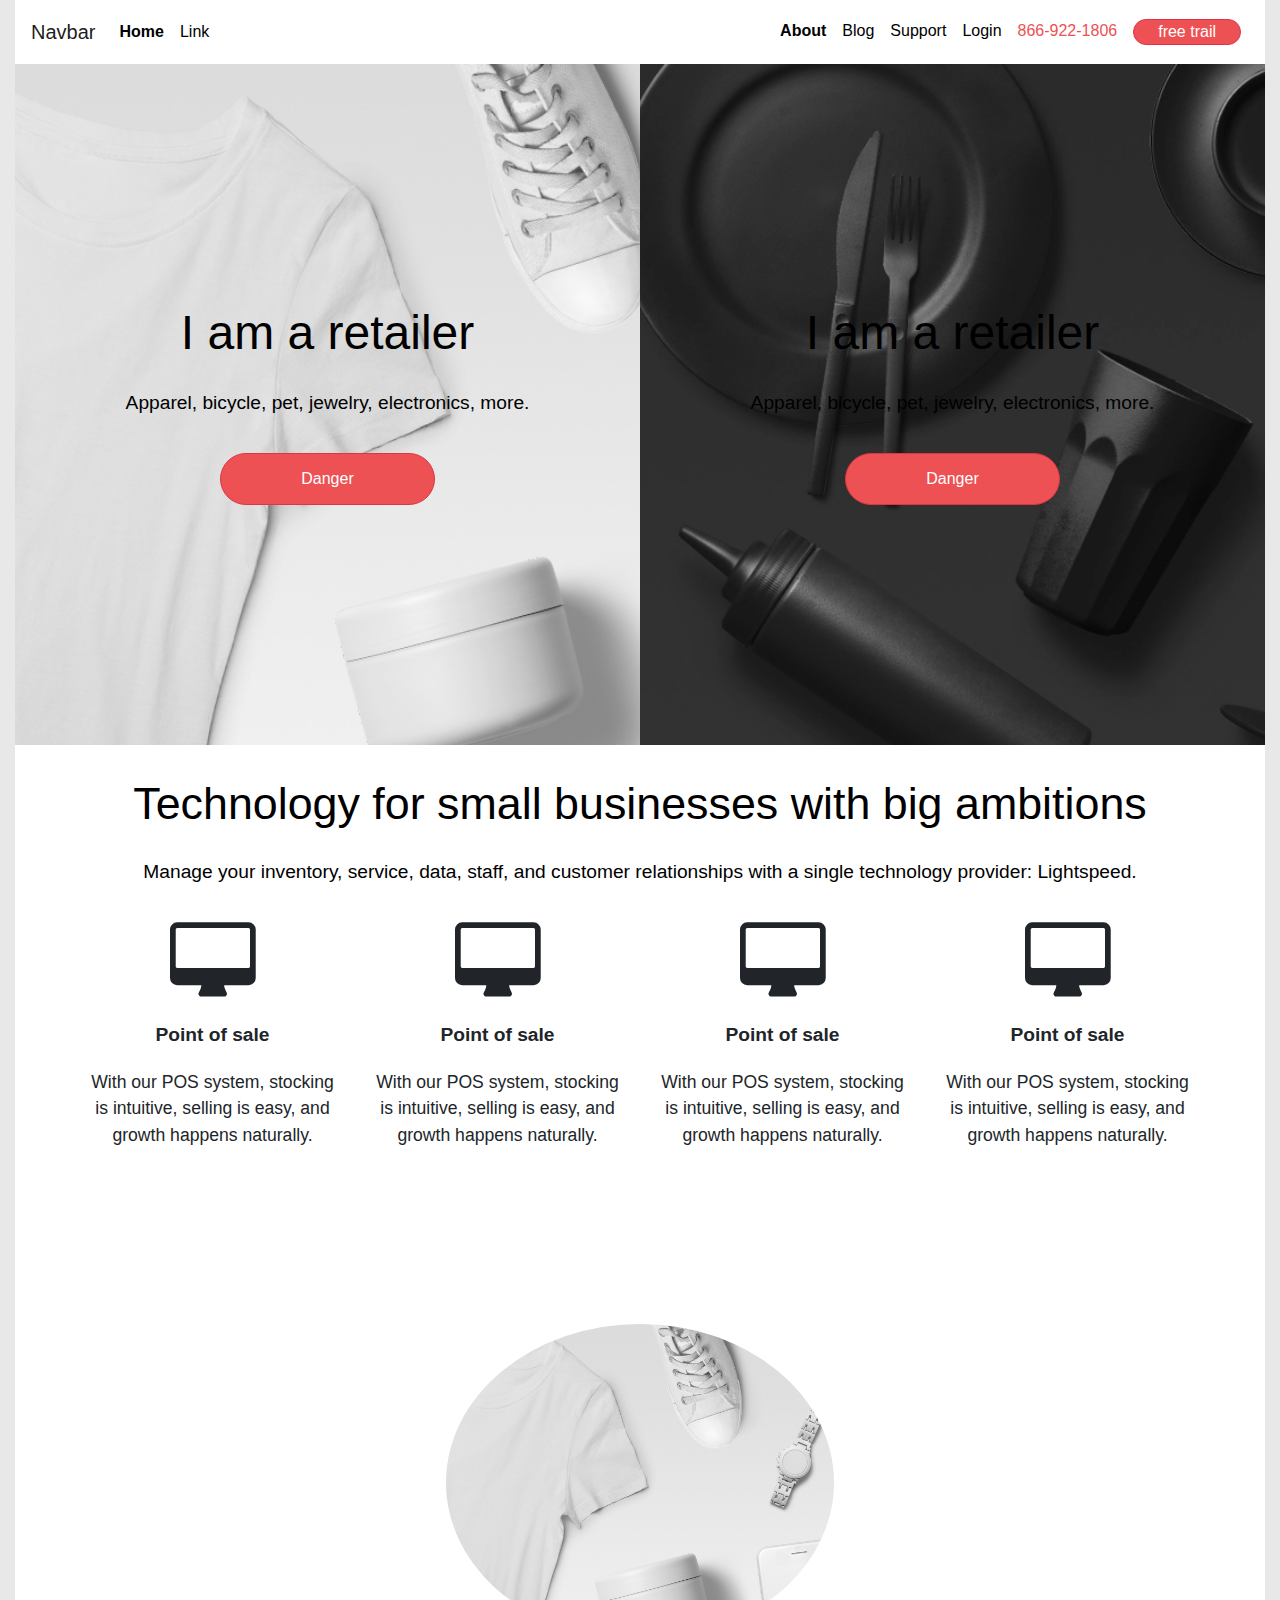
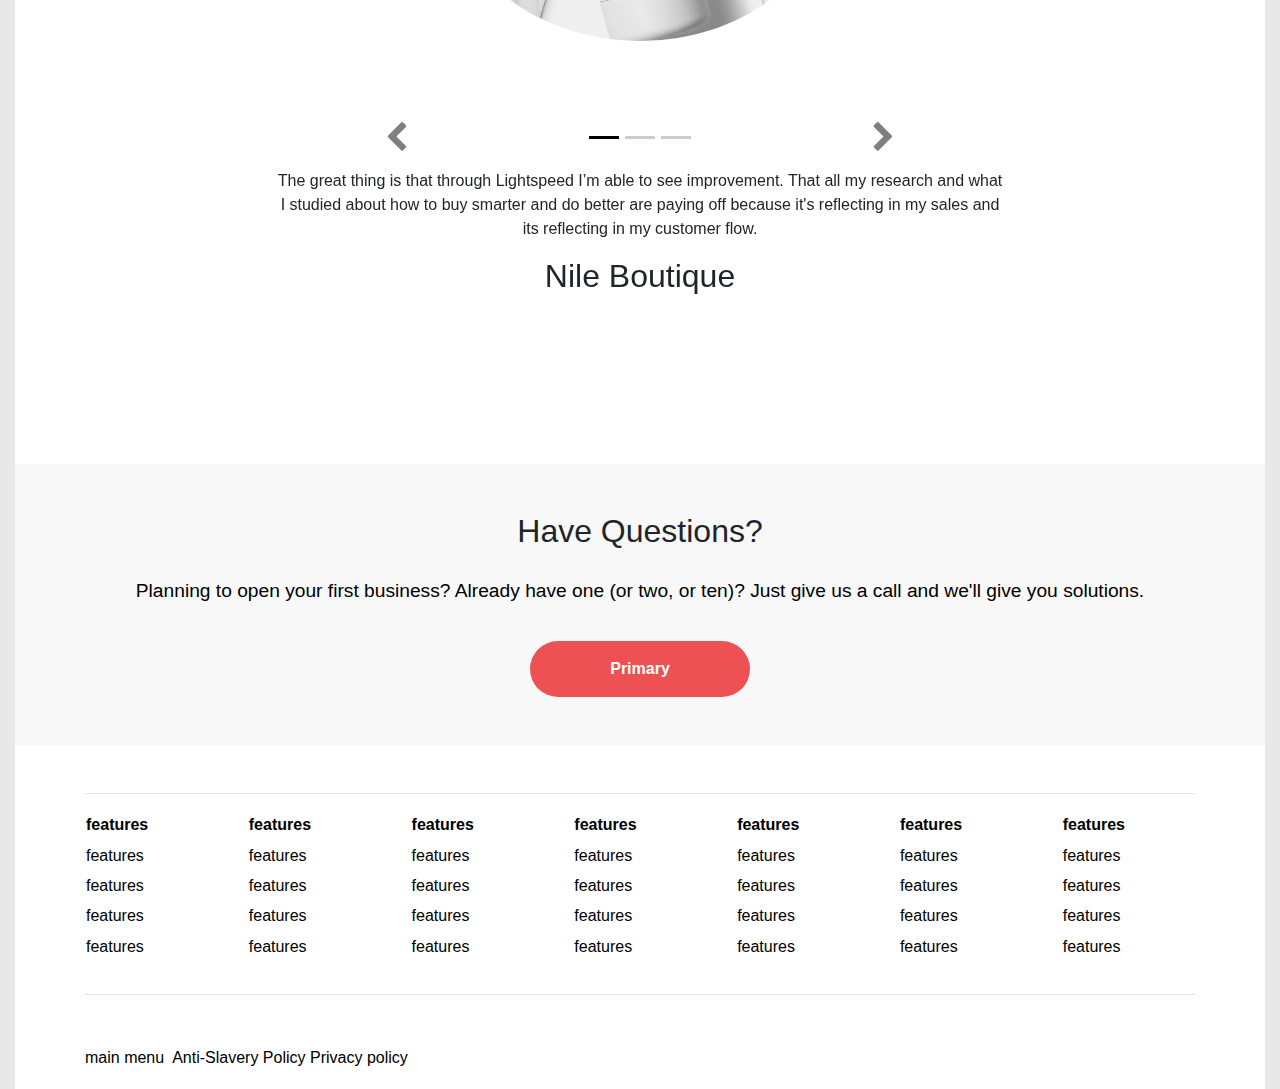
<file: index.html>
<html>
<head>
	<meta charset="UTF-8">
	<title>Document</title>
	<link rel="stylesheet" href="css/normalize.min.css">
	<link rel="stylesheet" href="https://maxcdn.bootstrapcdn.com/bootstrap/4.0.0/css/bootstrap.min.css" integrity="sha384-Gn5384xqQ1aoWXA+058RXPxPg6fy4IWvTNh0E263XmFcJlSAwiGgFAW/dAiS6JXm" crossorigin="anonymous">
	<link rel="stylesheet" href="https://cdnjs.cloudflare.com/ajax/libs/font-awesome/4.7.0/css/font-awesome.min.css">
	<link rel="stylesheet" href="css/index.css">
</head>
<body>
	<header>
		<div class="container-fluid">
			<nav class="navbar navbar-expand-lg navbar-light bg-light my-nav">
				<a class="navbar-brand" href="#">Navbar</a>
				<button class="navbar-toggler" type="button" data-toggle="collapse" data-target="#navbarSupportedContent" aria-controls="navbarSupportedContent" aria-expanded="false" aria-label="Toggle navigation">
				<span class="navbar-toggler-icon"></span>
				</button>
				<div class="collapse navbar-collapse" id="navbarSupportedContent">
					<ul class="navbar-nav mr-auto">
						<li class="nav-item my-nav-item-left">
							<a class="nav-link my-nav-link-left" href="#">Home</a>
						</li>
						<li class="nav-item my-nav-item-left">
							<a class="nav-link my-nav-link-left" href="#">Link</a>
						</li>						
					</ul>
					<ul class="navbar-nav ml-auto">
						<li class="nav-item">
							<a class="nav-link my-nav-link-right" href="#">About</a>
						</li>
						<li class="nav-item">
							<a class="nav-link my-nav-link-right" href="#">Blog</a>
						</li>
						<li class="nav-item">
							<a class="nav-link my-nav-link-right" href="#">Support</a>
						</li>
						<li class="nav-item">
							<a class="nav-link my-nav-link-right" href="#">Login</a>
						</li>
						<li class="nav-item">
							<a class="nav-link my-nav-link-number" href="#">866-922-1806</a>
						</li>
						<li class="nav-item">
							<a class="nav-link my-nav-link-right" href="#"><button type="button" class="btn btn-danger my-btn">free trail</button></a>
						</li>						
					</ul>
				</div>
			</nav>
		</div>
	</header>


	<!-- hero part start -->
	<section class="hero-part">
		<div class="container-fluid">
			<div class="row">
				<div class="col-md-6 no-padding-right">
					<div class="bg-left text-center">
						<div class="left-part">
							<h2 class="title">I am a retailer</h2>
							<p class="details">Apparel, bicycle, pet, jewelry, electronics, more.</p>
							<button type="button" class="btn btn-danger my-hero-btn">Danger</button>
						</div>	
					</div>
				</div>
				<div class="col-md-6 no-padding-left">
					<div class="bg-right text-center">
						<div class="left-part">
							<h2 class="title">I am a retailer</h2>
							<p class="details">Apparel, bicycle, pet, jewelry, electronics, more.</p>
							<button type="button" class="btn btn-danger my-hero-btn">Danger</button>
						</div>	
					</div>
				</div>
			</div>
		</div>
	</section>
	<!-- hero-Part end -->


	<!-- Technology Part Start -->
	<section class="container-fluid">
		<div class="technology">
			<div class="container">
				<div class="section-header text-center">
					<h2 class="title">Technology for small businesses with big ambitions </h2>
					<p class="details">Manage your inventory, service, data, staff, and customer relationships with a single technology provider: Lightspeed.</p>
				</div>
				<div class="section-details">
					<div class="row">
						<div class="col-md-3">
							<div class="tech-icon">
								<i class="fa fa-desktop" aria-hidden="true"></i>
							</div>
							<p class="tech-icon-name"><strong>Point of sale</strong></p>
							<p class="tech-icon-details">With our POS system, stocking is intuitive, selling is easy, and growth happens naturally.</p>
						</div>

						<div class="col-md-3">
							<div class="tech-icon">
								<i class="fa fa-desktop" aria-hidden="true"></i>
							</div>
							<p class="tech-icon-name"><strong>Point of sale</strong></p>
							<p class="tech-icon-details">With our POS system, stocking is intuitive, selling is easy, and growth happens naturally.</p>
						</div>

						<div class="col-md-3">
							<div class="tech-icon">
								<i class="fa fa-desktop" aria-hidden="true"></i>
							</div>
							<p class="tech-icon-name"><strong>Point of sale</strong></p>
							<p class="tech-icon-details">With our POS system, stocking is intuitive, selling is easy, and growth happens naturally.</p>
						</div>

						<div class="col-md-3">
							<div class="tech-icon">
								<i class="fa fa-desktop" aria-hidden="true"></i>
							</div>
							<p class="tech-icon-name"><strong>Point of sale</strong></p>
							<p class="tech-icon-details">With our POS system, stocking is intuitive, selling is easy, and growth happens naturally.</p>
						</div>
					</div>
				</div>
			</div>
		</div>
	</section>
	<!-- Technology Part End -->


	<!-- Review Part Start -->
	<section class="container-fluid">
		<div class="review-part">
			<div id="carouselExampleIndicators" class="carousel slide" data-ride="carousel">
				<ol class="carousel-indicators">
					<li data-target="#carouselExampleIndicators" data-slide-to="0" class="active"></li>
					<li data-target="#carouselExampleIndicators" data-slide-to="1"></li>
					<li data-target="#carouselExampleIndicators" data-slide-to="2"></li>
				</ol>
				<div class="container">
					<div class="carousel-inner">
						<div class="carousel-item active">
							<img class="d-block carousel-img mr-auto ml-auto" src="img/hero-1.jpg" alt="First slide">
							<div class="review text-center">
								<p class="comments">The great thing is that through Lightspeed I’m able to see improvement. That all my research and what I studied about how to buy smarter and do better are paying off because it's reflecting in my sales and its reflecting in my customer flow.</p>
								<h2 class="name">Nile Boutique</h2>
							</div>
						</div>
						<div class="carousel-item">
							<img class="d-block carousel-img mr-auto ml-auto" src="img/hero-2.jpg" alt="Second slide">
							<div class="review text-center">
								<p class="comments">The great thing is that through Lightspeed I’m able to see improvement. That all my research and what I studied about how to buy smarter and do better are paying off because it's reflecting in my sales and its reflecting in my customer flow.</p>
								<h2 class="name">Nile Boutique</h2>
							</div>
						</div>
						<div class="carousel-item">
							<img class="d-block carousel-img mr-auto ml-auto" src="img/hero-1.jpg" alt="Third slide">
							<div class="review text-center">
								<p class="comments">The great thing is that through Lightspeed I’m able to see improvement. That all my research and what I studied about how to buy smarter and do better are paying off because it's reflecting in my sales and its reflecting in my customer flow.</p>
								<h2 class="name">Nile Boutique</h2>
							</div>
						</div>
					</div>
				</div>
				<a class="carousel-control-prev" href="#carouselExampleIndicators" role="button" data-slide="prev">
					<!-- <span class="carousel-control-prev-icon" aria-hidden="true"></span> -->
					<i class="fa fa-chevron-left arrow-icon" aria-hidden="true"></i>
					<span class="sr-only">Previous</span>
				</a>
				<a class="carousel-control-next" href="#carouselExampleIndicators" role="button" data-slide="next">
					<!-- <span class="carousel-control-next-icon" aria-hidden="true"></span> -->
					<i class="fa fa-chevron-right arrow-icon" aria-hidden="true"></i>
					<span class="sr-only">Next</span>
				</a>				
			</div>
		</div>
	</section>
	<!-- review Part end -->

	<!-- Question part start -->

	<div class="container-fluid">
		<div class="question-part">
			<div class="text-center">
				<h2>Have Questions?</h2>
				<p class="details">Planning to open your first business? Already have one (or two, or ten)? Just give us a call and we'll give you solutions.</p>
				<button type="button" class="btn btn-primary my-questions-btn">Primary</button>
			</div>
		</div>	
	</div>

	<!-- Question part end -->


	<!-- Footer start -->

	<div class="container-fluid">
		<div class="footer">
			<div class="upper-footer">
				<div class="container">
					<hr class="horizontal-line">
					<div class="row">

						<div class="odd-col">
							<ul>
								<li>
									<a href="">features</a>
								</li>
								<li>
									<a href="">features</a>
								</li>
								<li>
									<a href="">features</a>
								</li>
								<li>
									<a href="">features</a>
								</li>
								<li>
									<a href="">features</a>
								</li>
							</ul>
						</div>

						<div class="odd-col">
							<ul>
								<li>
									<a href="">features</a>
								</li>
								<li>
									<a href="">features</a>
								</li>
								<li>
									<a href="">features</a>
								</li>
								<li>
									<a href="">features</a>
								</li>
								<li>
									<a href="">features</a>
								</li>
							</ul>
						</div>

						<div class="odd-col">
							<ul>
								<li>
									<a href="">features</a>
								</li>
								<li>
									<a href="">features</a>
								</li>
								<li>
									<a href="">features</a>
								</li>
								<li>
									<a href="">features</a>
								</li>
								<li>
									<a href="">features</a>
								</li>
							</ul>
						</div>

						<div class="odd-col">
							<ul>
								<li>
									<a href="">features</a>
								</li>
								<li>
									<a href="">features</a>
								</li>
								<li>
									<a href="">features</a>
								</li>
								<li>
									<a href="">features</a>
								</li>
								<li>
									<a href="">features</a>
								</li>
							</ul>
						</div>

						<div class="odd-col">
							<ul>
								<li>
									<a href="">features</a>
								</li>
								<li>
									<a href="">features</a>
								</li>
								<li>
									<a href="">features</a>
								</li>
								<li>
									<a href="">features</a>
								</li>
								<li>
									<a href="">features</a>
								</li>
							</ul>
						</div>

						<div class="odd-col">
							<ul>
								<li>
									<a href="">features</a>
								</li>
								<li>
									<a href="">features</a>
								</li>
								<li>
									<a href="">features</a>
								</li>
								<li>
									<a href="">features</a>
								</li>
								<li>
									<a href="">features</a>
								</li>
							</ul>
						</div>

						<div class="odd-col">
							<ul>
								<li>
									<a href="">features</a>
								</li>
								<li>
									<a href="">features</a>
								</li>
								<li>
									<a href="">features</a>
								</li>
								<li>
									<a href="">features</a>
								</li>
								<li>
									<a href="">features</a>
								</li>
							</ul>
						</div>	
						
					</div>
					<hr class="horizontal-line">

				</div>
			</div>

			<div class="lower-footer">
				<div class="container">
					<div class="row">
						<div class="col-md-4">
							<ul class="lower-footer-list">
								<!-- <li class="nav-item dropdown">
									<a class="nav-link dropdown-toggle my-nav-link" href="#" id="navbarDropdown" role="button" data-toggle="dropdown" aria-haspopup="true" aria-expanded="false">
										Dropdown
									</a>
									<div class="dropdown-menu" aria-labelledby="navbarDropdown">
										<a class="dropdown-item" href="#">Action</a>
										<a class="dropdown-item" href="#">Another action</a>
										<div class="dropdown-divider"></div>
										<a class="dropdown-item" href="#">Something else here</a>
									</div>
								</li> -->
								<li class="menu-item nav-item dropdown">
									<a class="nav-link dropdown-toggle my-nav-link" href="#" id="navbarDropdownMenuLink" role="button" data-toggle="dropdown" aria-haspopup="true" aria-expanded="false">
										main menu
									</a>
									<div class="dropdown-menu" aria-labelledby="navbarDropdownMenuLink">
										<a class="dropdown-item" href="#">P</a>
										<a class="dropdown-item" href="#">Q</a>
										<a class="dropdown-item" href="#">R</a>
									</div>
								<li>
									<a href="">Anti-Slavery Policy</a>
								</li>
								<li>
									<a href="">Privacy policy</a>
								</li>
							</ul>
						</div>
						<div class="col-md-4">
							
						</div>
						<div class="col-md-4">
							
						</div>
					</div>
				</div>
				
			</div>
		</div>
	</div>

	<!-- Footer end -->
	
	








	<script src="https://code.jquery.com/jquery-3.2.1.slim.min.js" integrity="sha384-KJ3o2DKtIkvYIK3UENzmM7KCkRr/rE9/Qpg6aAZGJwFDMVNA/GpGFF93hXpG5KkN" crossorigin="anonymous"></script>
	<script src="https://cdnjs.cloudflare.com/ajax/libs/popper.js/1.12.9/umd/popper.min.js" integrity="sha384-ApNbgh9B+Y1QKtv3Rn7W3mgPxhU9K/ScQsAP7hUibX39j7fakFPskvXusvfa0b4Q" crossorigin="anonymous"></script>
	<script src="https://maxcdn.bootstrapcdn.com/bootstrap/4.0.0/js/bootstrap.min.js" integrity="sha384-JZR6Spejh4U02d8jOt6vLEHfe/JQGiRRSQQxSfFWpi1MquVdAyjUar5+76PVCmYl" crossorigin="anonymous"></script>
</body>
</html>
</file>
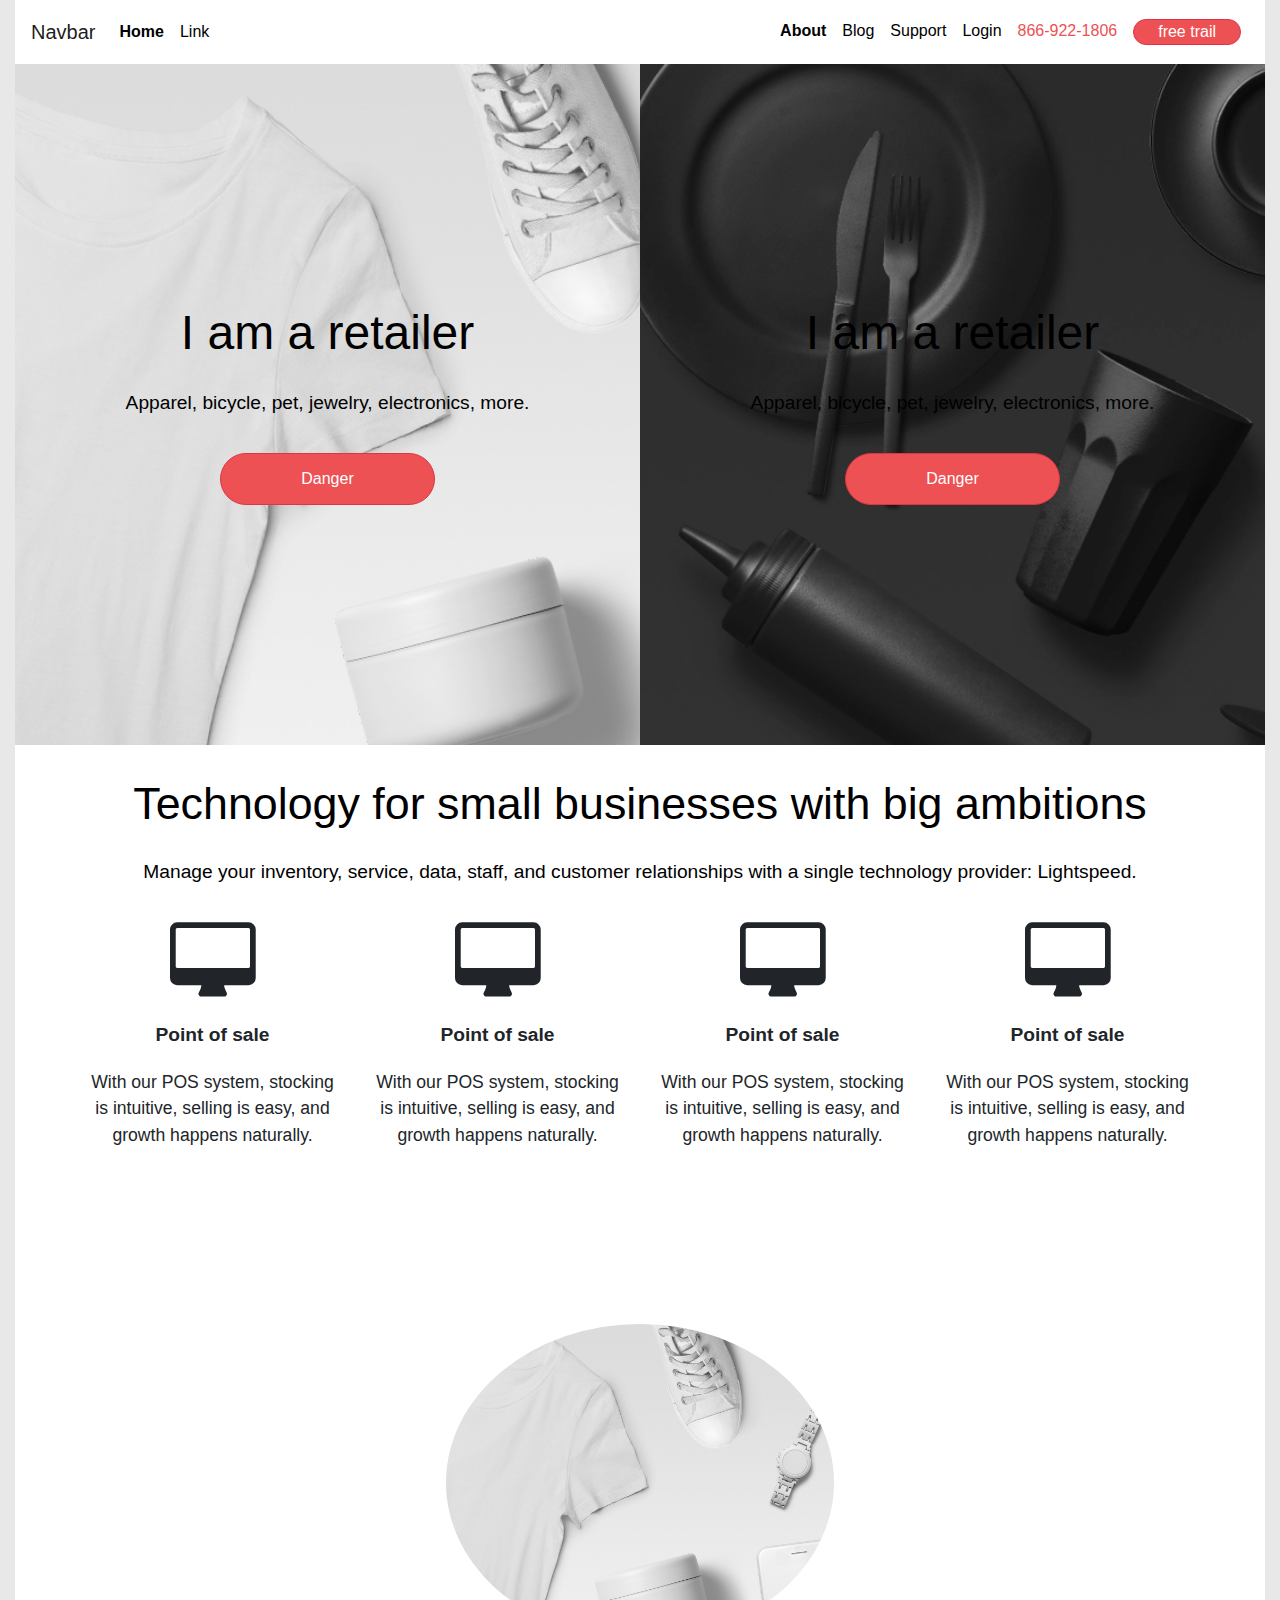
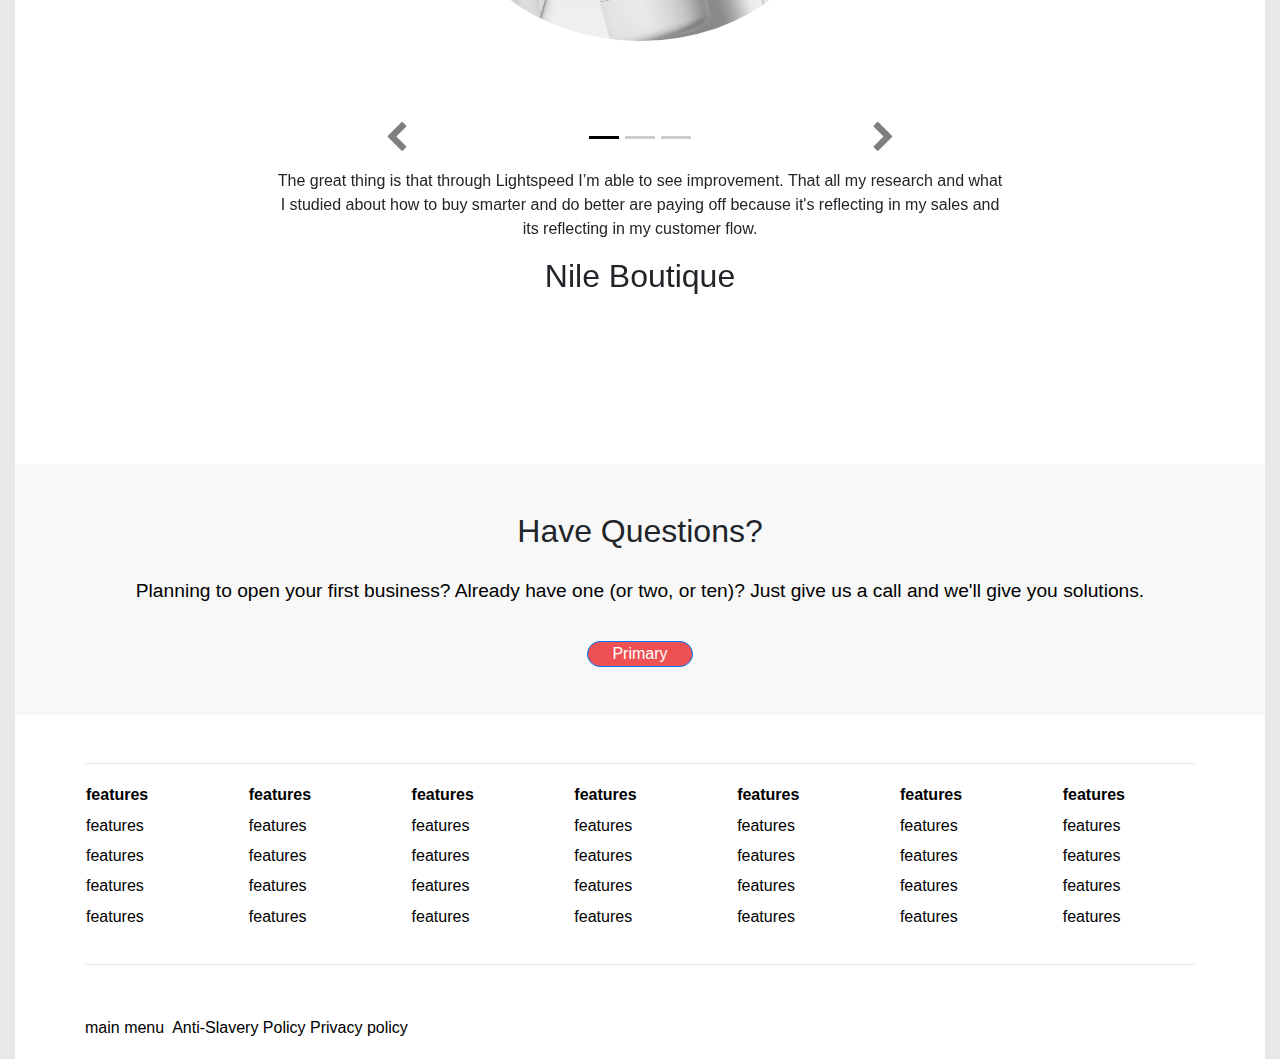
<file: view/index.html>
<html>
<head>
	<meta charset="UTF-8">
	<title>Document</title>
	<link rel="stylesheet" href="../css/normalize.min.css">
	<link rel="stylesheet" href="https://maxcdn.bootstrapcdn.com/bootstrap/4.0.0/css/bootstrap.min.css" integrity="sha384-Gn5384xqQ1aoWXA+058RXPxPg6fy4IWvTNh0E263XmFcJlSAwiGgFAW/dAiS6JXm" crossorigin="anonymous">
	<link rel="stylesheet" href="https://cdnjs.cloudflare.com/ajax/libs/font-awesome/4.7.0/css/font-awesome.min.css">
	<link rel="stylesheet" href="../css/index.css">
</head>
<body>
	<header>
		<div class="container-fluid">
			<nav class="navbar navbar-expand-lg navbar-light bg-light my-nav">
				<a class="navbar-brand" href="#">Navbar</a>
				<button class="navbar-toggler" type="button" data-toggle="collapse" data-target="#navbarSupportedContent" aria-controls="navbarSupportedContent" aria-expanded="false" aria-label="Toggle navigation">
				<span class="navbar-toggler-icon"></span>
				</button>
				<div class="collapse navbar-collapse" id="navbarSupportedContent">
					<ul class="navbar-nav mr-auto">
						<li class="nav-item my-nav-item-left">
							<a class="nav-link my-nav-link-left" href="#">Home</a>
						</li>
						<li class="nav-item my-nav-item-left">
							<a class="nav-link my-nav-link-left" href="#">Link</a>
						</li>						
					</ul>
					<ul class="navbar-nav ml-auto">
						<li class="nav-item">
							<a class="nav-link my-nav-link-right" href="#">About</a>
						</li>
						<li class="nav-item">
							<a class="nav-link my-nav-link-right" href="#">Blog</a>
						</li>
						<li class="nav-item">
							<a class="nav-link my-nav-link-right" href="#">Support</a>
						</li>
						<li class="nav-item">
							<a class="nav-link my-nav-link-right" href="#">Login</a>
						</li>
						<li class="nav-item">
							<a class="nav-link my-nav-link-number" href="#">866-922-1806</a>
						</li>
						<li class="nav-item">
							<a class="nav-link my-nav-link-right" href="#"><button type="button" class="btn btn-danger my-btn">free trail</button></a>
						</li>						
					</ul>
				</div>
			</nav>
		</div>
	</header>


	<!-- hero part start -->
	<section class="hero-part">
		<div class="container-fluid">
			<div class="row">
				<div class="col-md-6 no-padding-right">
					<div class="bg-left text-center">
						<div class="left-part">
							<h2 class="title">I am a retailer</h2>
							<p class="details">Apparel, bicycle, pet, jewelry, electronics, more.</p>
							<button type="button" class="btn btn-danger my-hero-btn">Danger</button>
						</div>	
					</div>
				</div>
				<div class="col-md-6 no-padding-left">
					<div class="bg-right text-center">
						<div class="left-part">
							<h2 class="title">I am a retailer</h2>
							<p class="details">Apparel, bicycle, pet, jewelry, electronics, more.</p>
							<button type="button" class="btn btn-danger my-hero-btn">Danger</button>
						</div>	
					</div>
				</div>
			</div>
		</div>
	</section>
	<!-- hero-Part end -->


	<!-- Technology Part Start -->
	<section class="container-fluid">
		<div class="technology">
			<div class="container">
				<div class="section-header text-center">
					<h2 class="title">Technology for small businesses with big ambitions </h2>
					<p class="details">Manage your inventory, service, data, staff, and customer relationships with a single technology provider: Lightspeed.</p>
				</div>
				<div class="section-details">
					<div class="row">
						<div class="col-md-3">
							<div class="tech-icon">
								<i class="fa fa-desktop" aria-hidden="true"></i>
							</div>
							<p class="tech-icon-name"><strong>Point of sale</strong></p>
							<p class="tech-icon-details">With our POS system, stocking is intuitive, selling is easy, and growth happens naturally.</p>
						</div>

						<div class="col-md-3">
							<div class="tech-icon">
								<i class="fa fa-desktop" aria-hidden="true"></i>
							</div>
							<p class="tech-icon-name"><strong>Point of sale</strong></p>
							<p class="tech-icon-details">With our POS system, stocking is intuitive, selling is easy, and growth happens naturally.</p>
						</div>

						<div class="col-md-3">
							<div class="tech-icon">
								<i class="fa fa-desktop" aria-hidden="true"></i>
							</div>
							<p class="tech-icon-name"><strong>Point of sale</strong></p>
							<p class="tech-icon-details">With our POS system, stocking is intuitive, selling is easy, and growth happens naturally.</p>
						</div>

						<div class="col-md-3">
							<div class="tech-icon">
								<i class="fa fa-desktop" aria-hidden="true"></i>
							</div>
							<p class="tech-icon-name"><strong>Point of sale</strong></p>
							<p class="tech-icon-details">With our POS system, stocking is intuitive, selling is easy, and growth happens naturally.</p>
						</div>
					</div>
				</div>
			</div>
		</div>
	</section>
	<!-- Technology Part End -->


	<!-- Review Part Start -->
	<section class="container-fluid">
		<div class="review-part">
			<div id="carouselExampleIndicators" class="carousel slide" data-ride="carousel">
				<ol class="carousel-indicators">
					<li data-target="#carouselExampleIndicators" data-slide-to="0" class="active"></li>
					<li data-target="#carouselExampleIndicators" data-slide-to="1"></li>
					<li data-target="#carouselExampleIndicators" data-slide-to="2"></li>
				</ol>
				<div class="container">
					<div class="carousel-inner">
						<div class="carousel-item active">
							<img class="d-block carousel-img mr-auto ml-auto" src="../img/hero-1.jpg" alt="First slide">
							<div class="review text-center">
								<p class="comments">The great thing is that through Lightspeed I’m able to see improvement. That all my research and what I studied about how to buy smarter and do better are paying off because it's reflecting in my sales and its reflecting in my customer flow.</p>
								<h2 class="name">Nile Boutique</h2>
							</div>
						</div>
						<div class="carousel-item">
							<img class="d-block carousel-img mr-auto ml-auto" src="../img/hero-2.jpg" alt="Second slide">
							<div class="review text-center">
								<p class="comments">The great thing is that through Lightspeed I’m able to see improvement. That all my research and what I studied about how to buy smarter and do better are paying off because it's reflecting in my sales and its reflecting in my customer flow.</p>
								<h2 class="name">Nile Boutique</h2>
							</div>
						</div>
						<div class="carousel-item">
							<img class="d-block carousel-img mr-auto ml-auto" src="../img/hero-1.jpg" alt="Third slide">
							<div class="review text-center">
								<p class="comments">The great thing is that through Lightspeed I’m able to see improvement. That all my research and what I studied about how to buy smarter and do better are paying off because it's reflecting in my sales and its reflecting in my customer flow.</p>
								<h2 class="name">Nile Boutique</h2>
							</div>
						</div>
					</div>
				</div>
				<a class="carousel-control-prev" href="#carouselExampleIndicators" role="button" data-slide="prev">
					<!-- <span class="carousel-control-prev-icon" aria-hidden="true"></span> -->
					<i class="fa fa-chevron-left arrow-icon" aria-hidden="true"></i>
					<span class="sr-only">Previous</span>
				</a>
				<a class="carousel-control-next" href="#carouselExampleIndicators" role="button" data-slide="next">
					<!-- <span class="carousel-control-next-icon" aria-hidden="true"></span> -->
					<i class="fa fa-chevron-right arrow-icon" aria-hidden="true"></i>
					<span class="sr-only">Next</span>
				</a>				
			</div>
		</div>
	</section>
	<!-- review Part end -->

	<!-- Question part start -->

	<div class="container-fluid">
		<div class="question-part">
			<div class="text-center">
				<h2>Have Questions?</h2>
				<p class="details">Planning to open your first business? Already have one (or two, or ten)? Just give us a call and we'll give you solutions.</p>
				<button type="button" class="btn btn-primary my-btn">Primary</button>
			</div>
		</div>	
	</div>

	<!-- Question part end -->


	<!-- Footer start -->

	<div class="container-fluid">
		<div class="footer">
			<div class="upper-footer">
				<div class="container">
					<hr class="horizontal-line">
					<div class="row">

						<div class="odd-col">
							<ul>
								<li>
									<a href="">features</a>
								</li>
								<li>
									<a href="">features</a>
								</li>
								<li>
									<a href="">features</a>
								</li>
								<li>
									<a href="">features</a>
								</li>
								<li>
									<a href="">features</a>
								</li>
							</ul>
						</div>

						<div class="odd-col">
							<ul>
								<li>
									<a href="">features</a>
								</li>
								<li>
									<a href="">features</a>
								</li>
								<li>
									<a href="">features</a>
								</li>
								<li>
									<a href="">features</a>
								</li>
								<li>
									<a href="">features</a>
								</li>
							</ul>
						</div>

						<div class="odd-col">
							<ul>
								<li>
									<a href="">features</a>
								</li>
								<li>
									<a href="">features</a>
								</li>
								<li>
									<a href="">features</a>
								</li>
								<li>
									<a href="">features</a>
								</li>
								<li>
									<a href="">features</a>
								</li>
							</ul>
						</div>

						<div class="odd-col">
							<ul>
								<li>
									<a href="">features</a>
								</li>
								<li>
									<a href="">features</a>
								</li>
								<li>
									<a href="">features</a>
								</li>
								<li>
									<a href="">features</a>
								</li>
								<li>
									<a href="">features</a>
								</li>
							</ul>
						</div>

						<div class="odd-col">
							<ul>
								<li>
									<a href="">features</a>
								</li>
								<li>
									<a href="">features</a>
								</li>
								<li>
									<a href="">features</a>
								</li>
								<li>
									<a href="">features</a>
								</li>
								<li>
									<a href="">features</a>
								</li>
							</ul>
						</div>

						<div class="odd-col">
							<ul>
								<li>
									<a href="">features</a>
								</li>
								<li>
									<a href="">features</a>
								</li>
								<li>
									<a href="">features</a>
								</li>
								<li>
									<a href="">features</a>
								</li>
								<li>
									<a href="">features</a>
								</li>
							</ul>
						</div>

						<div class="odd-col">
							<ul>
								<li>
									<a href="">features</a>
								</li>
								<li>
									<a href="">features</a>
								</li>
								<li>
									<a href="">features</a>
								</li>
								<li>
									<a href="">features</a>
								</li>
								<li>
									<a href="">features</a>
								</li>
							</ul>
						</div>	
						
					</div>
					<hr class="horizontal-line">

				</div>
			</div>

			<div class="lower-footer">
				<div class="container">
					<div class="row">
						<div class="col-md-4">
							<ul class="lower-footer-list">
								<!-- <li class="nav-item dropdown">
									<a class="nav-link dropdown-toggle my-nav-link" href="#" id="navbarDropdown" role="button" data-toggle="dropdown" aria-haspopup="true" aria-expanded="false">
										Dropdown
									</a>
									<div class="dropdown-menu" aria-labelledby="navbarDropdown">
										<a class="dropdown-item" href="#">Action</a>
										<a class="dropdown-item" href="#">Another action</a>
										<div class="dropdown-divider"></div>
										<a class="dropdown-item" href="#">Something else here</a>
									</div>
								</li> -->
								<li class="menu-item nav-item dropdown">
									<a class="nav-link dropdown-toggle my-nav-link" href="#" id="navbarDropdownMenuLink" role="button" data-toggle="dropdown" aria-haspopup="true" aria-expanded="false">
										main menu
									</a>
									<div class="dropdown-menu" aria-labelledby="navbarDropdownMenuLink">
										<a class="dropdown-item" href="#">P</a>
										<a class="dropdown-item" href="#">Q</a>
										<a class="dropdown-item" href="#">R</a>
									</div>
								<li>
									<a href="">Anti-Slavery Policy</a>
								</li>
								<li>
									<a href="">Privacy policy</a>
								</li>
							</ul>
						</div>
						<div class="col-md-4">
							
						</div>
						<div class="col-md-4">
							
						</div>
					</div>
				</div>
				
			</div>
		</div>
	</div>

	<!-- Footer end -->
	
	








	<script src="https://code.jquery.com/jquery-3.2.1.slim.min.js" integrity="sha384-KJ3o2DKtIkvYIK3UENzmM7KCkRr/rE9/Qpg6aAZGJwFDMVNA/GpGFF93hXpG5KkN" crossorigin="anonymous"></script>
	<script src="https://cdnjs.cloudflare.com/ajax/libs/popper.js/1.12.9/umd/popper.min.js" integrity="sha384-ApNbgh9B+Y1QKtv3Rn7W3mgPxhU9K/ScQsAP7hUibX39j7fakFPskvXusvfa0b4Q" crossorigin="anonymous"></script>
	<script src="https://maxcdn.bootstrapcdn.com/bootstrap/4.0.0/js/bootstrap.min.js" integrity="sha384-JZR6Spejh4U02d8jOt6vLEHfe/JQGiRRSQQxSfFWpi1MquVdAyjUar5+76PVCmYl" crossorigin="anonymous"></script>
</body>
</html>
</file>
<file: css/index.css>
body {
  background: #E8E8E8; }

.my-nav {
  background-color: #FFFFFF !important; }

.my-nav-item-left:hover {
  border-top: .1em solid #ED5153; }

.my-nav-link-left {
  color: #000 !important; }

.my-nav-link-right {
  color: #000 !important; }
  .my-nav-link-right:hover {
    color: #ED5153 !important; }

.my-nav-link-number {
  color: #ED5153 !important; }

.my-btn {
  padding: 0 1.5em;
  border-radius: 1em;
  background-color: #ED5153; }

.bg-left {
  background-image: url(../img/hero-1.jpg);
  padding: 15em 0;
  background-repeat: no-repeat;
  background-size: cover; }

.title {
  color: #000000;
  font-size: 3em; }

.details {
  color: #8E8E8E;
  font-size: 1.2em; }

.bg-right {
  background-image: url(../img/hero-2.jpg);
  padding: 15em 0;
  background-repeat: no-repeat;
  background-size: cover; }

.my-hero-btn {
  border-radius: 2em;
  padding: .8em 5em;
  background: #ED5153; }

.no-padding-right {
  padding-right: 0; }

.no-padding-left {
  padding-left: 0; }

.technology {
  background: #FFFFFF;
  padding-top: 2em; }

.section-header .title {
  font-size: 2.8em; }
.section-header .details {
  color: #000;
  padding: 1em 0; }

.section-details {
  text-align: center; }
  .section-details .tech-icon {
    font-size: 5em; }
  .section-details .tech-icon-name {
    margin: 1em 0;
    font-size: 1.2em; }
  .section-details .tech-icon-details {
    font-size: 1.1em; }

.review-part {
  background: #FFFFFF;
  padding: 10em 0; }

.carousel-img {
  width: 35%;
  border-radius: 50%; }

.arrow-icon {
  color: #000;
  font-size: 2em; }

.carousel-control-prev {
  left: 18em;
  top: 15.5em; }

.carousel-control-next {
  right: 18em;
  top: 15.5em; }

.carousel-indicators {
  top: 25.75em;
  background-color: transparent; }
  .carousel-indicators li {
    background-color: #ccc; }
  .carousel-indicators .active {
    background-color: #000; }

.review .comments {
  padding: 0 12em;
  margin-top: 8em; }

.question-part {
  background: #F8F8F8;
  padding: 3em 0; }

.details {
  padding: 1em 0;
  color: #000; }

.my-questions-btn {
  background: #ED5153;
  padding: 1em 5em;
  border: none;
  border-radius: 3em;
  font-weight: bold;
  font-size: 1em; }
  .my-questions-btn:hover {
    background: #ED5153; }
  .my-questions-btn:focus {
    background: #ED5153; }

.footer {
  background: #fff; }

.upper-footer {
  padding: 2em 0;
  text-align: left; }

.odd-col {
  width: 14.28%; }

ul {
  padding-left: 1em; }

.lower-footer-list {
  padding-left: 0; }
  .lower-footer-list li {
    display: inline-block; }
    .lower-footer-list li:nth-child(1) {
      font-weight: normal; }

.my-nav-link {
  padding: 0 .5em 0 0; }

.dropdown-toggle::after {
  content: none; }

.menu-item:hover .dropdown-menu {
  display: block; }

.dropdown-menu {
  position: absolute;
  top: -6.7em;
  left: 0px;
  z-index: 1000;
  display: none;
  float: left;
  min-width: 6em;
  box-shadow: 0 .2em 0 .2em #eee;
  font-size: 1em;
  color: #212529;
  text-align: center;
  list-style: none;
  background-color: #fff;
  background-clip: padding-box;
  border: 1px solid rgba(0, 0, 0, 0.15);
  border-radius: .25rem; }

ul li {
  list-style: none;
  padding: .2em 0; }
  ul li:nth-child(1) {
    font-weight: bold; }
ul a {
  text-decoration: none;
  color: #000; }
  ul a:hover {
    text-decoration: none;
    color: #ED5153; }

/*# sourceMappingURL=index.css.map */
</file>
